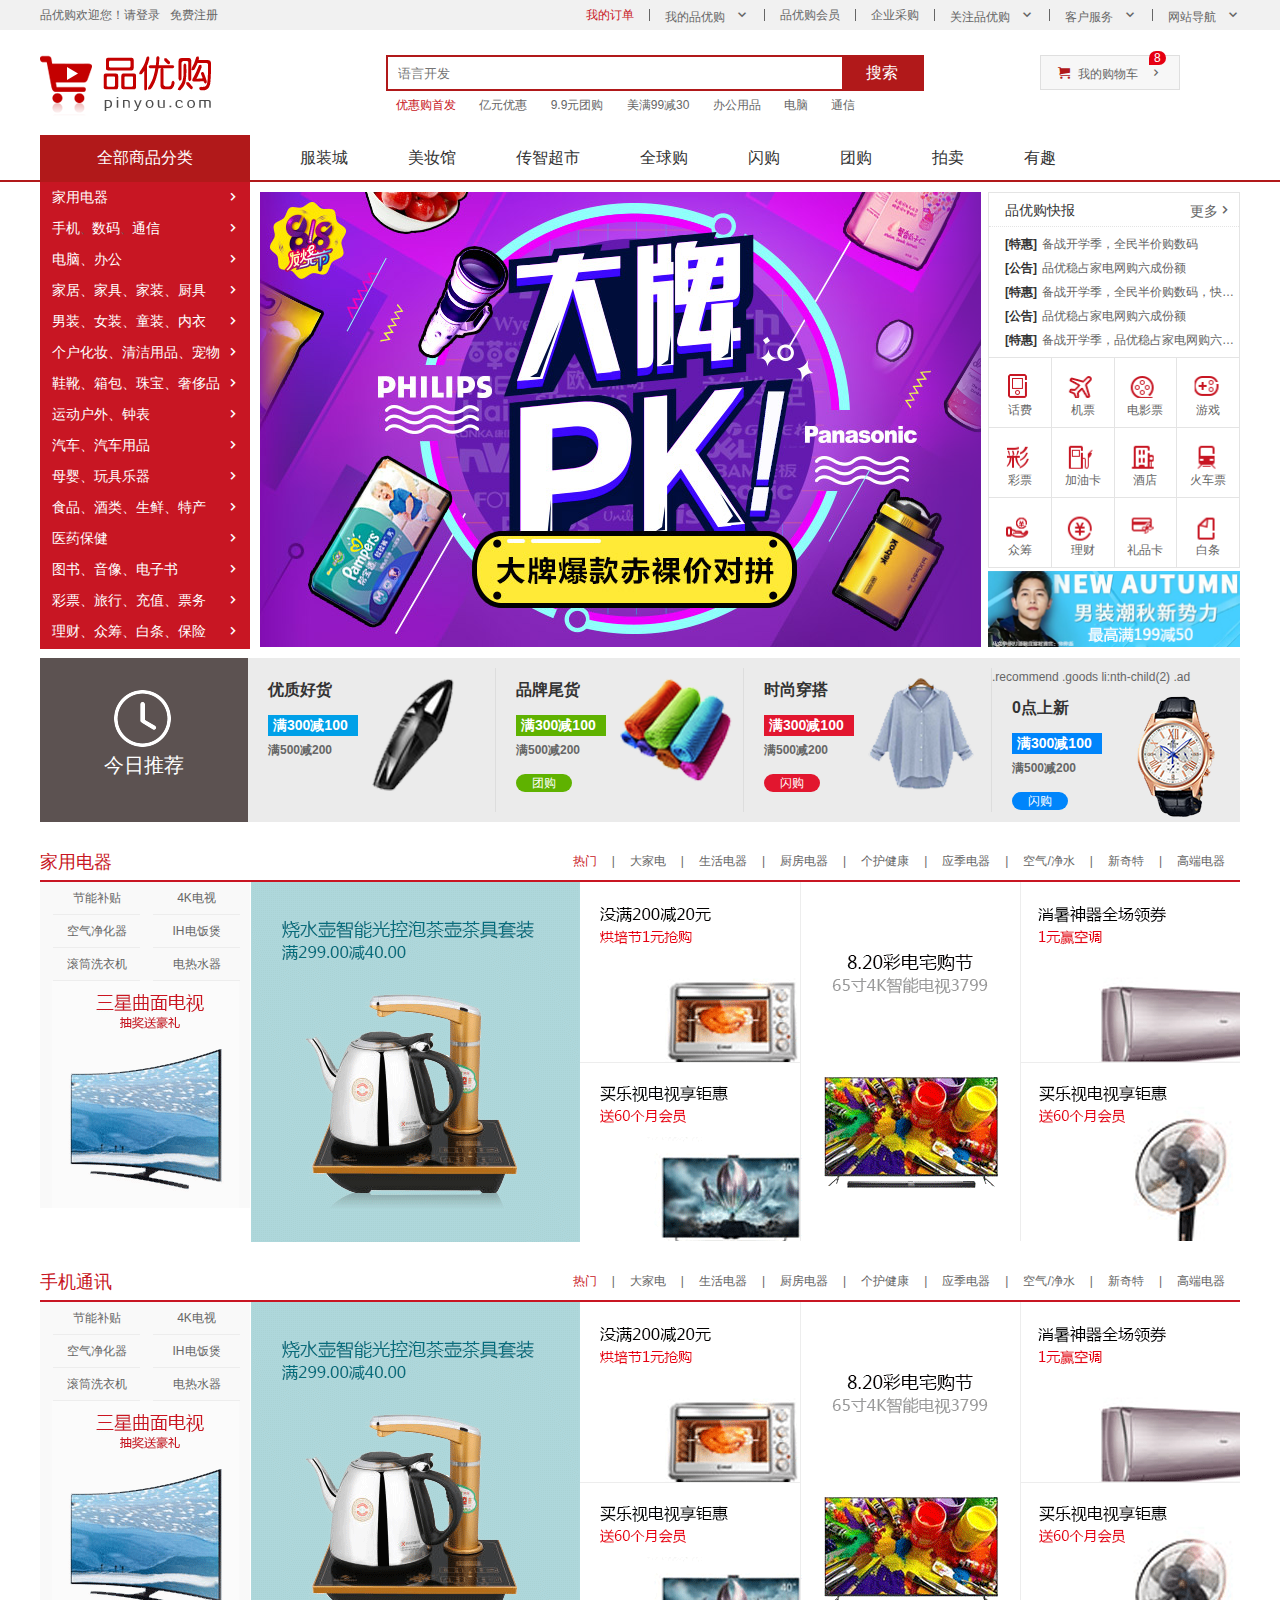
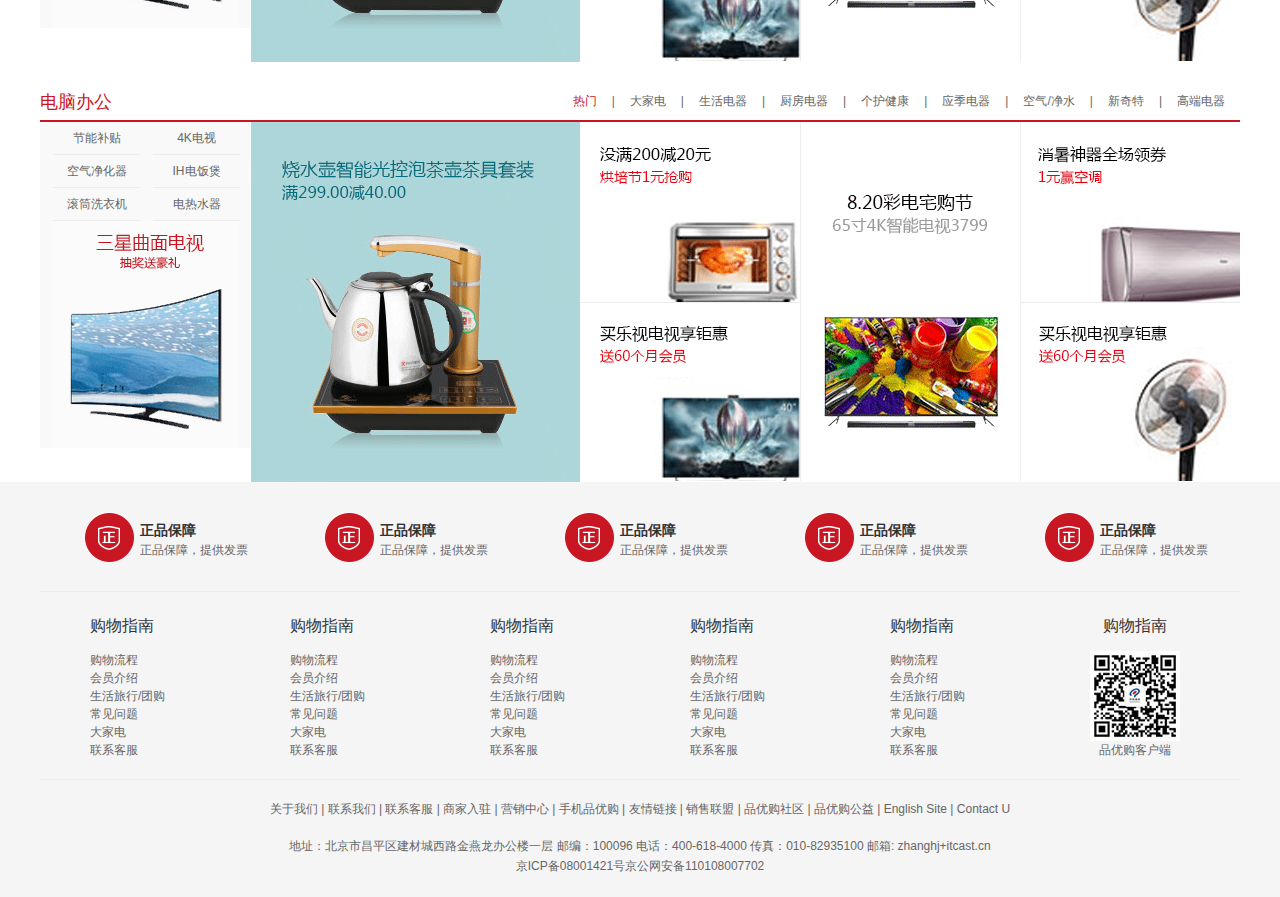
<file: index.html>
<!DOCTYPE html>
<html lang="en">
<head>
    <meta charset="UTF-8">
    <meta http-equiv="X-UA-Compatible" content="IE=edge">
    <meta name="viewport" content="width=device-width, initial-scale=1.0">
    <link rel="shortcut icon" href="favicon.ico" type="image/x-icon">
    <link rel="stylesheet" href="css/common.css">
    <link rel="stylesheet" href="css/base.css">
    <link rel="stylesheet" href="css/index.css">
    <title>品优购首页</title>
</head>
<body>
    <!-- 快捷导航 -->
    <div class="shortcut">
        <div class="w">
            <div class="fl">
                <ul>
                    <li>品优购欢迎您！</li> &nbsp;
                    <li>
                        <a href="#">请登录</a> &nbsp;
                        <a href="#">免费注册</a>
                    </li>
                </ul>
            </div>
            <div class="fr">
                <!-- 实际开发中，小竖线也是用li做的 -->
                <ul>
                    <li ><a href="./list.html" class="style_red">我的订单</a></li>
                    <li></li>
                    <li class="arrow-icon">我的品优购</li>
                    <li></li>
                    <li>品优购会员</li>
                    <li></li>
                    <li>企业采购</li>
                    <li></li>
                    <li class="arrow-icon">关注品优购</li>
                    <li></li>
                    <li class="arrow-icon">客户服务</li>
                    <li></li>
                    <li class="arrow-icon">网站导航</li>
                </ul>
            </div>
        </div>
    </div>

    <!-- 头部 header制作 -->
    <div class="header w">
        <!-- logo SEO优化标准做法 -->
        <div class="logo">
            <h1>
                <a href="index.html" title="品优购商城">品优购商城</a>
            </h1>
        </div>
        <!-- search 搜索框模块 -->
        <div class="search">
            <input type="search" name="" id="" placeholder="语言开发">
            <button>搜索</button>
        </div>
        <!-- keywords 关键词模块 -->
        <div class="keywords">                    
            <a href="#" class="style_red">优惠购首发</a>
            <a href="#">亿元优惠</a>
            <a href="#">9.9元团购</a>
            <a href="#">美满99减30</a>
            <a href="#">办公用品</a>
            <a href="#">电脑</a>
            <a href="#">通信</a>
        </div>
        <!-- shopcar 购物车模块 -->
        <button class="shopcar">
            我的购物车
            <!-- 小红点显示数量 -->
            <span class="count">8</span>
        </button>
    </div>

    <!-- nav 导航模块 -->
    <div class="nav">
        <div class="w">
            <div class="dropdown">
                <!-- 根据相关性，下拉的盒子也写在这里 -->
                <div class="dt">
                    全部商品分类
                </div>
                <div class="dd">
                    <ul>
                        <li><a href="#">家用电器</a></li>
                        <!-- 注意：有很多小链接 -->
                        <li><a href="#">手机</a>、<a href="#">数码</a>、<a href="#">通信</a></li>
                        <li><a href="#">电脑、办公</a></li>
                        <li><a href="#">家居、家具、家装、厨具</a></li>
                        <li><a href="#">男装、女装、童装、内衣</a></li>
                        <li><a href="#">个户化妆、清洁用品、宠物</a></li>
                        <li><a href="#">鞋靴、箱包、珠宝、奢侈品</a></li>
                        <li><a href="#">运动户外、钟表</a></li>
                        <li><a href="#">汽车、汽车用品</a></li>
                        <li><a href="#">母婴、玩具乐器</a></li>
                        <li><a href="#">食品、酒类、生鲜、特产</a></li>
                        <li><a href="#">医药保健</a></li>
                        <li><a href="#">图书、音像、电子书</a></li>
                        <li><a href="#">彩票、旅行、充值、票务</a></li>
                        <li><a href="#">理财、众筹、白条、保险</a></li>

                    </ul>
                </div>
            </div>
            <div class="navitems">
                <ul>                       
                    <li><a href="#">服装城</a></li>
                    <li><a href="#">美妆馆</a></li>
                    <li><a href="#">传智超市</a></li>
                    <li><a href="#">全球购</a></li>
                    <li><a href="#">闪购</a></li>
                    <li><a href="#">团购</a></li>
                    <li><a href="#">拍卖</a></li>
                    <li><a href="#">有趣</a></li>
                </ul>
            </div>
        </div>
    </div>

    <!-- main-主体部分 -->
    <div class="main">
        <div class="w">
            <div class="banner">
                <ul>
                    <li>
                        <img src="upload/focus1.png" alt="">
                    </li>
                </ul>
            </div>
            <div class="news">
                <div class="text">
                    <div class="ad">
                        <h4 class="title">
                            品优购快报
                            <a class="more">更多</a>
                        </h4>
                        <ul>
                            <li><span>[特惠]</span>备战开学季，全民半价购数码</li>
                            <li><span>[公告]</span>品优稳占家电网购六成份额</li>
                            <li><span>[特惠]</span>备战开学季，全民半价购数码，快来抢购吧！</li>
                            <li><span>[公告]</span>品优稳占家电网购六成份额</li>
                            <li><span>[特惠]</span>备战开学季，品优稳占家电网购六成份额</li>
                        </ul>
                    </div>
                    <div class="icon">
                        <table>
                            <tr>
                                <td>话费</td>
                                <td>机票</td>
                                <td>电影票</td>
                                <td>游戏</td>
                            </tr>
                            <tr>
                                <td>彩票</td>
                                <td>加油卡</td>
                                <td>酒店</td>
                                <td>火车票</td>
                            </tr>
                            <tr>
                                <td>众筹</td>
                                <td>理财</td>
                                <td>礼品卡</td>
                                <td>白条</td>
                            </tr>
                        </table>
                    </div>
                </div>
                <div class="pic">
                    <img src="upload/bargain.png" alt="">
                </div>
            </div>
        </div>
    </div>

    <!-- recommend-推荐部分 -->
    <div class="recommend">
        <div class="w">
            <div class="icon">今日推荐</div>
            <ul class="goods">
                <li>
                    <div class="text">
                        <h5>优质好货</h5>
                        <div class="price">满300减100</div>
                        <div class="price2">满500减200</div>
                        
                    </div>
                    <a href="#" class="items"><img src="upload/图层150.png" alt=""></a>
                </li>
                <li>
                    <div class="text">
                        <h5>品牌尾货</h5>
                        <div class="price">满300减100</div>
                        <div class="price2">满500减200</div>
                        <div class="ad">团购</div>
                    </div>
                    <a href="#" class="items"><img src="upload/图层149.png" alt=""></a>
                </li>
                <li>
                    <div class="text">
                        <h5>时尚穿搭</h5>
                        <div class="price">满300减100</div>
                        <div class="price2">满500减200</div>
                        <div class="ad">闪购</div>
                    </div>
                    <a href="#" class="items"><img src="upload/图层148.png" alt=""></a>
                </li>.recommend .goods li:nth-child(2) .ad
                <li>
                    <div class="text">
                        <h5>0点上新</h5>
                        <div class="price">满300减100</div>
                        <div class="price2">满500减200</div>
                        <div class="ad">闪购</div>
                    </div>
                    <a href="#" class="items"><img src="upload/图层151.png" alt=""></a>
                </li>
            </ul>
        </div>
    </div>

    <!-- floor-楼层区 -->
    <div class="floor">
        <div class="w jiadian">
            <div class="box-hd">
                <h3>家用电器</h3>
                <div class="tab-list">
                    <ul>
                        <li><a href="#" class="style_red">热门</a>|</li>
                        <li><a href="#">大家电</a>|</li>
                        <li><a href="#">生活电器</a>|</li>
                        <li><a href="#">厨房电器</a>|</li>
                        <li><a href="#">个护健康</a>|</li>
                        <li><a href="#">应季电器</a>|</li>
                        <li><a href="#">空气/净水</a>|</li>
                        <li><a href="#">新奇特</a>|</li>
                        <li><a href="#">高端电器</a></li>
                    </ul>
                </div>
            </div>
            <div class="box-bd">
                <div class="tab-contents">
                    <div class="tab-item">
                        <div class="col-210">
                            <ul>
                                <li><a href="#">节能补贴</a></li>
                                <li><a href="#">4K电视</a></li>
                                <li><a href="#">空气净化器</a></li>
                                <li><a href="#">IH电饭煲</a></li>
                                <li><a href="#">滚筒洗衣机</a></li>
                                <li><a href="#">电热水器</a></li>
                            </ul>
                            <a href="#">
                                <img src="upload/floor-1-1.png" alt="">
                            </a>
                        </div>
                        <div class="col-330">
                            <a href="#">
                                <img src="upload/floor-1-b01.png" alt="">
                            </a>
                        </div>
                        <div class="col-220">
                            <a href="#" class="border-b">
                                <img src="upload/floor-1-2.png" alt="">
                            </a>
                            <a href="#">
                                <img src="upload/floor-1-3.png" alt="">
                            </a>
                        </div>
                        <div class="col-220">
                            <a href="#">
                                <img src="upload/floor-1-4.png" alt="">
                            </a>
                        </div>
                        <div class="col-220">
                            <a href="#" class="border-b">
                                <img src="upload/floor-1-5.png" alt="">
                            </a>
                            <a href="#">
                                <img src="upload/floor-1-6.png" alt="">
                            </a>
                        </div>
                    </div>
                </div>
            </div>
        </div>

        <div class="w phone">
            <div class="box-hd">
                <h3>手机通讯</h3>
                <div class="tab-list">
                    <ul>
                        <li><a href="#" class="style_red">热门</a>|</li>
                        <li><a href="#">大家电</a>|</li>
                        <li><a href="#">生活电器</a>|</li>
                        <li><a href="#">厨房电器</a>|</li>
                        <li><a href="#">个护健康</a>|</li>
                        <li><a href="#">应季电器</a>|</li>
                        <li><a href="#">空气/净水</a>|</li>
                        <li><a href="#">新奇特</a>|</li>
                        <li><a href="#">高端电器</a></li>
                    </ul>
                </div>
            </div>
            <div class="box-bd">
                <div class="tab-contents">
                    <div class="tab-item">
                        <div class="col-210">
                            <ul>
                                <li><a href="#">节能补贴</a></li>
                                <li><a href="#">4K电视</a></li>
                                <li><a href="#">空气净化器</a></li>
                                <li><a href="#">IH电饭煲</a></li>
                                <li><a href="#">滚筒洗衣机</a></li>
                                <li><a href="#">电热水器</a></li>
                            </ul>
                            <a href="#">
                                <img src="upload/floor-1-1.png" alt="">
                            </a>
                        </div>
                        <div class="col-330">
                            <a href="#">
                                <img src="upload/floor-1-b01.png" alt="">
                            </a>
                        </div>
                        <div class="col-220">
                            <a href="#" class="border-b">
                                <img src="upload/floor-1-2.png" alt="">
                            </a>
                            <a href="#">
                                <img src="upload/floor-1-3.png" alt="">
                            </a>
                        </div>
                        <div class="col-220">
                            <a href="#">
                                <img src="upload/floor-1-4.png" alt="">
                            </a>
                        </div>
                        <div class="col-220">
                            <a href="#" class="border-b">
                                <img src="upload/floor-1-5.png" alt="">
                            </a>
                            <a href="#">
                                <img src="upload/floor-1-6.png" alt="">
                            </a>
                        </div>
                    </div>
                </div>
            </div>
        </div>

        <div class="w computer">
            <div class="box-hd">
                <h3>电脑办公</h3>
                <div class="tab-list">
                    <ul>
                        <li><a href="#" class="style_red">热门</a>|</li>
                        <li><a href="#">大家电</a>|</li>
                        <li><a href="#">生活电器</a>|</li>
                        <li><a href="#">厨房电器</a>|</li>
                        <li><a href="#">个护健康</a>|</li>
                        <li><a href="#">应季电器</a>|</li>
                        <li><a href="#">空气/净水</a>|</li>
                        <li><a href="#">新奇特</a>|</li>
                        <li><a href="#">高端电器</a></li>
                    </ul>
                </div>
            </div>
            <div class="box-bd">
                <div class="tab-contents">
                    <div class="tab-item">
                        <div class="col-210">
                            <ul>
                                <li><a href="#">节能补贴</a></li>
                                <li><a href="#">4K电视</a></li>
                                <li><a href="#">空气净化器</a></li>
                                <li><a href="#">IH电饭煲</a></li>
                                <li><a href="#">滚筒洗衣机</a></li>
                                <li><a href="#">电热水器</a></li>
                            </ul>
                            <a href="#">
                                <img src="upload/floor-1-1.png" alt="">
                            </a>
                        </div>
                        <div class="col-330">
                            <a href="#">
                                <img src="upload/floor-1-b01.png" alt="">
                            </a>
                        </div>
                        <div class="col-220">
                            <a href="#" class="border-b">
                                <img src="upload/floor-1-2.png" alt="">
                            </a>
                            <a href="#">
                                <img src="upload/floor-1-3.png" alt="">
                            </a>
                        </div>
                        <div class="col-220">
                            <a href="#">
                                <img src="upload/floor-1-4.png" alt="">
                            </a>
                        </div>
                        <div class="col-220">
                            <a href="#" class="border-b">
                                <img src="upload/floor-1-5.png" alt="">
                            </a>
                            <a href="#">
                                <img src="upload/floor-1-6.png" alt="">
                            </a>
                        </div>
                    </div>
                </div>
            </div>
        </div>
    </div>
    <!-- footer 底部模块  -->
    <footer class="footer">
        <div class="w">
            <div class="mod-service">
                <ul>
                    <li>
                        <h4 class="service-icon"></h4>
                        <div class="service-text">
                            <h5>正品保障</h5>
                            <p>正品保障，提供发票</p>
                        </div>
                    </li>
                    <li>
                        <h4 class="service-icon"></h4>
                        <div class="service-text">
                            <h5>正品保障</h5>
                            <p>正品保障，提供发票</p>
                        </div>
                    </li>
                    <li>
                        <h4 class="service-icon"></h4>
                        <div class="service-text">
                            <h5>正品保障</h5>
                            <p>正品保障，提供发票</p>
                        </div>
                    </li>
                    <li>
                        <h4 class="service-icon"></h4>
                        <div class="service-text">
                            <h5>正品保障</h5>
                            <p>正品保障，提供发票</p>
                        </div>
                    </li>
                    <li>
                        <h4 class="service-icon"></h4>
                        <div class="service-text">
                            <h5>正品保障</h5>
                            <p>正品保障，提供发票</p>
                        </div>
                    </li>
                </ul>
            </div>
            <div class="mod-help">
                <dl>
                    <dt>购物指南</dt>
                    <dd>购物流程</dd>
                    <dd>会员介绍</dd>
                    <dd>生活旅行/团购</dd>
                    <dd>常见问题</dd>
                    <dd>大家电</dd>
                    <dd>联系客服</dd>
                </dl>
                <dl>
                    <dt>购物指南</dt>
                    <dd>购物流程</dd>
                    <dd>会员介绍</dd>
                    <dd>生活旅行/团购</dd>
                    <dd>常见问题</dd>
                    <dd>大家电</dd>
                    <dd>联系客服</dd>
                </dl>
                <dl>
                    <dt>购物指南</dt>
                    <dd>购物流程</dd>
                    <dd>会员介绍</dd>
                    <dd>生活旅行/团购</dd>
                    <dd>常见问题</dd>
                    <dd>大家电</dd>
                    <dd>联系客服</dd>
                </dl>
                <dl>
                    <dt>购物指南</dt>
                    <dd>购物流程</dd>
                    <dd>会员介绍</dd>
                    <dd>生活旅行/团购</dd>
                    <dd>常见问题</dd>
                    <dd>大家电</dd>
                    <dd>联系客服</dd>
                </dl>
                <dl>
                    <dt>购物指南</dt>
                    <dd>购物流程</dd>
                    <dd>会员介绍</dd>
                    <dd>生活旅行/团购</dd>
                    <dd>常见问题</dd>
                    <dd>大家电</dd>
                    <dd>联系客服</dd>
                </dl>
                <dl>
                    <dt>购物指南</dt>
                    <dd>
                        <img src="images/wx_cz.jpg" alt="">
                        品优购客户端
                    </dd>
                    
                </dl>
            </div>
            <div class="links-copyright">
                


                <div class="links">
                    关于我们  |  联系我们  |  联系客服  |  商家入驻  |  营销中心  |  手机品优购  |  友情链接  |  销售联盟  |  品优购社区  |  品优购公益  |  English Site  |  Contact U
                </div>
                <div class="copyright">
                    地址：北京市昌平区建材城西路金燕龙办公楼一层 邮编：100096 电话：400-618-4000 传真：010-82935100 邮箱: zhanghj+itcast.cn<br>
京ICP备08001421号京公网安备110108007702
                </div>
            </div>
        </div>
    </footer>

    
</body>
</html>
</file>
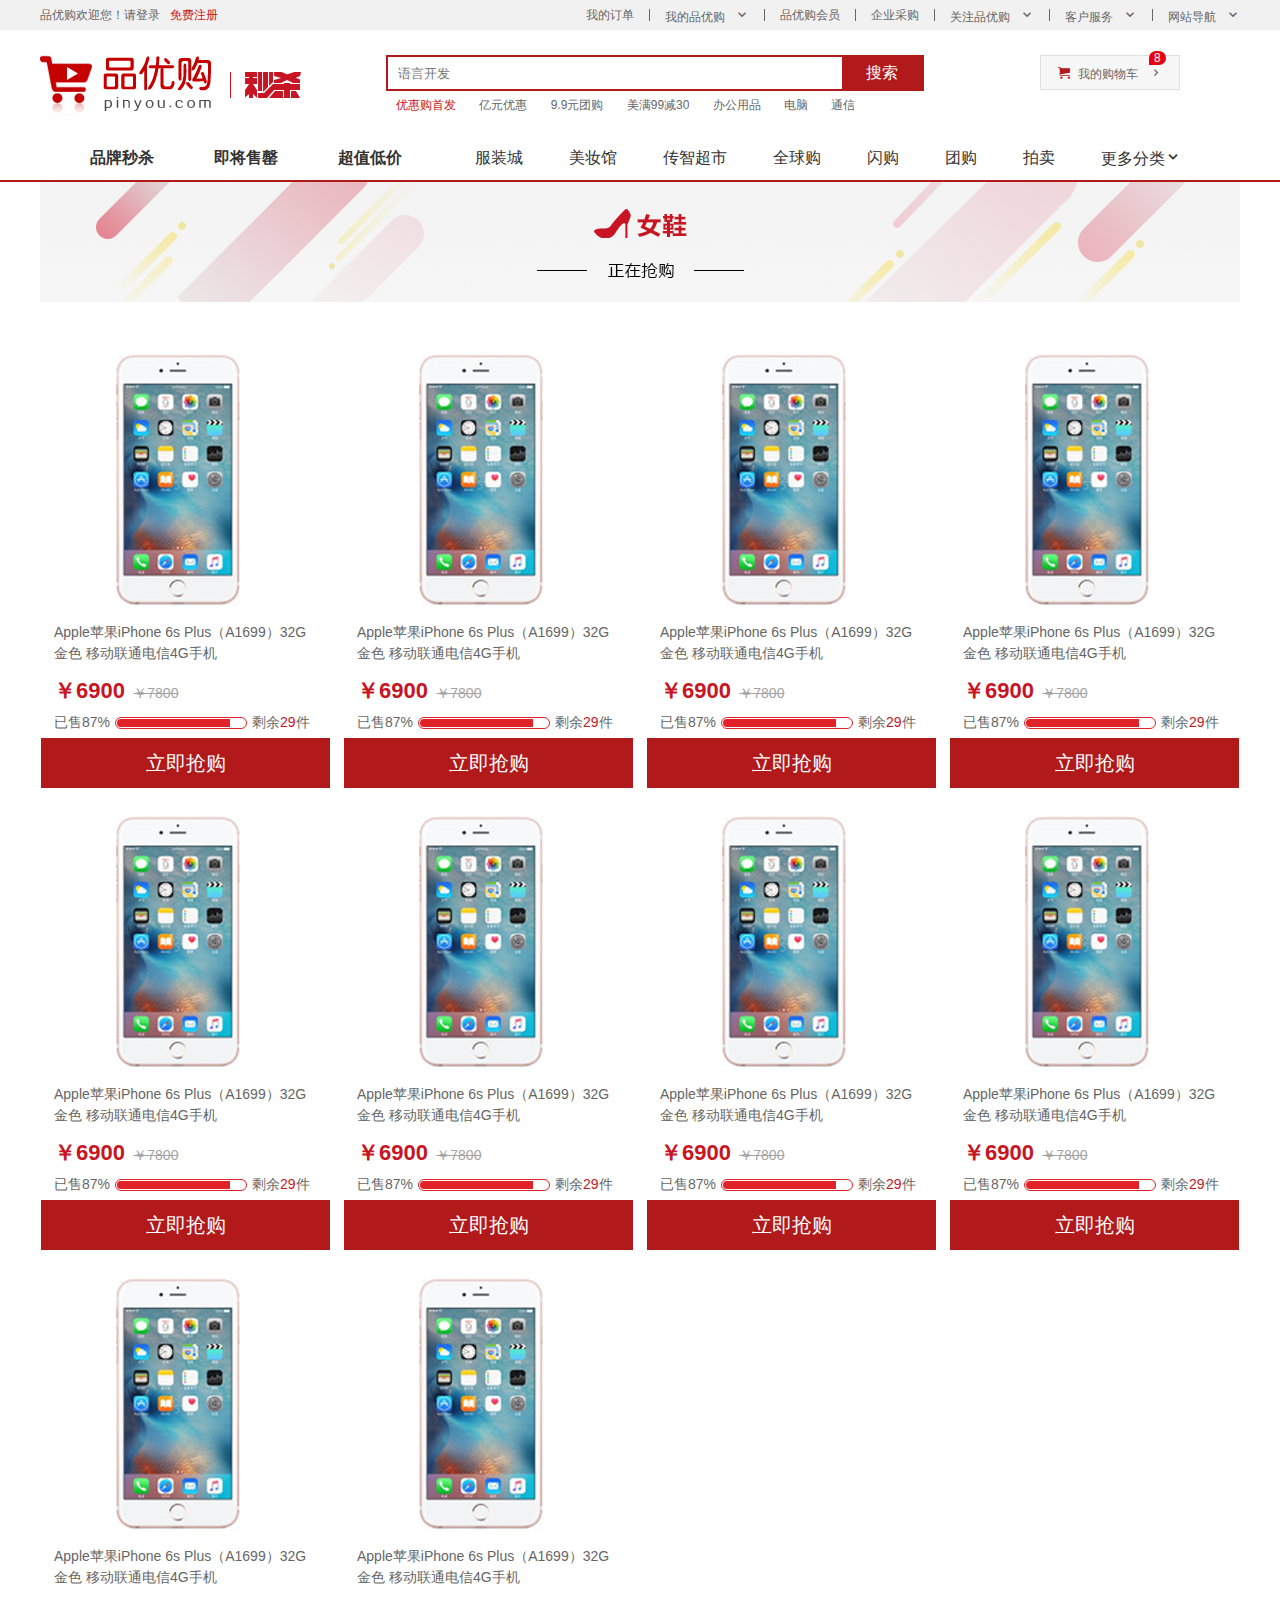
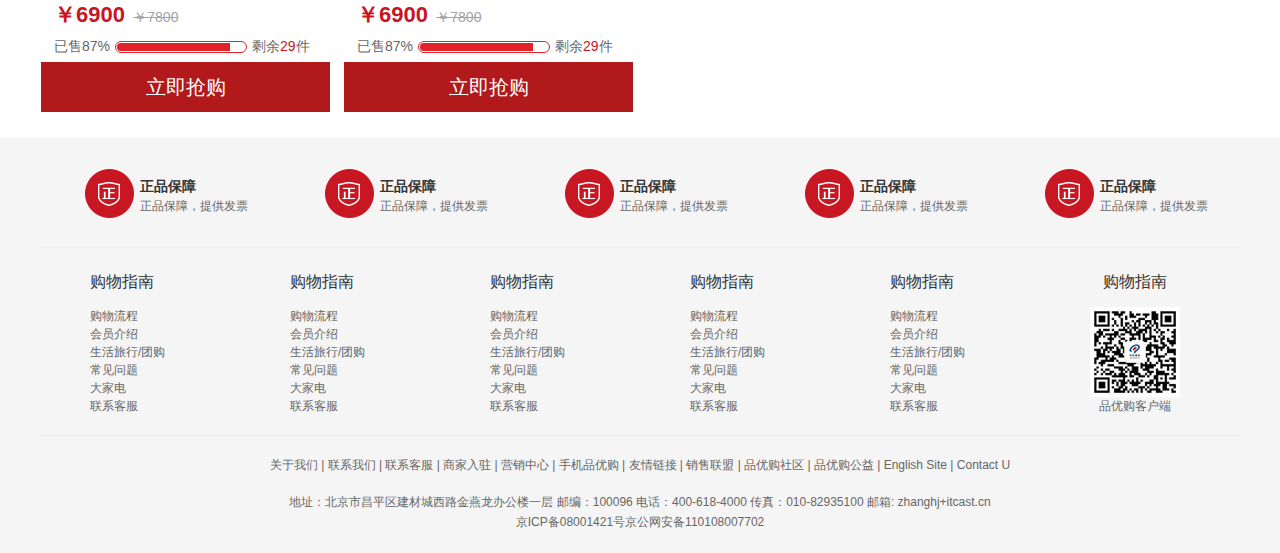
<file: list.html>
<!DOCTYPE html>
<html lang="en">
<head>
    <meta charset="UTF-8">
    <meta http-equiv="X-UA-Compatible" content="IE=edge">
    <meta name="viewport" content="width=device-width, initial-scale=1.0">
    <link rel="stylesheet" href="css/common.css">
    <link rel="stylesheet" href="css/base.css">
    <link rel="stylesheet" href="css/list.css">
    <title>品优购列表页</title>
</head>
<body>
    <!-- 快捷导航 -->
    <div class="shortcut">
        <div class="w">
            <div class="fl">
                <ul>
                    <li>品优购欢迎您！</li> &nbsp;
                    <li>
                        <a href="#">请登录</a> &nbsp;
                        <a href="#" class="style_red">免费注册</a>
                    </li>
                </ul>
            </div>
            <div class="fr">
                <!-- 实际开发中，小竖线也是用li做的 -->
                <ul>
                    <li>我的订单</li>
                    <li></li>
                    <li class="arrow-icon">我的品优购</li>
                    <li></li>
                    <li>品优购会员</li>
                    <li></li>
                    <li>企业采购</li>
                    <li></li>
                    <li class="arrow-icon">关注品优购</li>
                    <li></li>
                    <li class="arrow-icon">客户服务</li>
                    <li></li>
                    <li class="arrow-icon">网站导航</li>
                </ul>
            </div>
        </div>
    </div>

    <!-- 头部 header制作 -->
    <div class="header w">
        <!-- logo SEO优化标准做法 -->
        <div class="logo">
            <h1>
                <a href="index.html" title="品优购商城">品优购商城</a>
            </h1>

        </div>
        <!-- 列表页新添加的，采用绝对定位 -->
        <div class="list-add-miaosha">
            <img src="images/sk.png" alt="">
        </div>
        <!-- search 搜索框模块 -->
        <div class="search">
            <input type="search" name="" id="" placeholder="语言开发">
            <button>搜索</button>
        </div>
        <!-- keywords 关键词模块 -->
        <div class="keywords">                    
            <a href="#" class="style_red">优惠购首发</a>
            <a href="#">亿元优惠</a>
            <a href="#">9.9元团购</a>
            <a href="#">美满99减30</a>
            <a href="#">办公用品</a>
            <a href="#">电脑</a>
            <a href="#">通信</a>
        </div>
        <!-- shopcar 购物车模块 -->
        <button class="shopcar">
            我的购物车
            <!-- 小红点显示数量 -->
            <span class="count">8</span>
        </button>
    </div>

    <!-- nav 导航模块 -->
    <div class="nav">
        <div class="w">
            
            <div class="navitems">
                <ul>                       
                    <li><a href="#">品牌秒杀 </a></li>
                    <li><a href="#">即将售罄</a></li>
                    <li><a href="#">超值低价</a></li>
                    <li><a href="#">服装城</a></li>
                    <li><a href="#">美妆馆</a></li>
                    <li><a href="#">传智超市</a></li>
                    <li><a href="#">全球购</a></li>
                    <li><a href="#">闪购</a></li>
                    <li><a href="#">团购</a></li>
                    <li><a href="#">拍卖</a></li>
                    <li><a href="#">更多分类</a></li>
                </ul>
            </div>
        </div>
    </div>
    <!-- 列表内容模块 -->
    <div class="w container">
        <div class="list-hd">
            <img src="upload/bg_03.png" alt="">
        </div>
        <div class="list-bd clearfloat">
            <ul>
                <li>
                    <a href="#">
                        <img src="upload/图层7.png" alt="">
                    </a>
                    <div class="content">
                        <p class="list-text">
                            Apple苹果iPhone 6s Plus（A1699）32G 金色 移动联通电信4G手机
                        </p>
                        <span class="style_red price-n">￥6900</span>
                        <span class="price-o">￥7800</span>
                        <div class="progress">
                            <span class="list-text">已售87%</span>
                            <span class="p-border">
                                <span class="p-content"></span>
                            </span>
                            <span class="list-text">剩余<span class="style_red">29</span>件</span>
                        </div>
                    </div>
                   
                    <button>立即抢购</button>
                </li>
                <li>
                    <a href="#">
                        <img src="upload/图层7.png" alt="">
                    </a>
                    <div class="content">
                        <p class="list-text">
                            Apple苹果iPhone 6s Plus（A1699）32G 金色 移动联通电信4G手机
                        </p>
                        <span class="style_red price-n">￥6900</span>
                        <span class="price-o">￥7800</span>
                        <div class="progress">
                            <span class="list-text">已售87%</span>
                            <span class="p-border">
                                <span class="p-content"></span>
                            </span>
                            <span class="list-text">剩余<span class="style_red">29</span>件</span>
                        </div>
                    </div>
                   
                    <button>立即抢购</button>
                </li>
                <li>
                    <a href="#">
                        <img src="upload/图层7.png" alt="">
                    </a>
                    <div class="content">
                        <p class="list-text">
                            Apple苹果iPhone 6s Plus（A1699）32G 金色 移动联通电信4G手机
                        </p>
                        <span class="style_red price-n">￥6900</span>
                        <span class="price-o">￥7800</span>
                        <div class="progress">
                            <span class="list-text">已售87%</span>
                            <span class="p-border">
                                <span class="p-content"></span>
                            </span>
                            <span class="list-text">剩余<span class="style_red">29</span>件</span>
                        </div>
                    </div>
                   
                    <button>立即抢购</button>
                </li>
                <li>
                    <a href="#">
                        <img src="upload/图层7.png" alt="">
                    </a>
                    <div class="content">
                        <p class="list-text">
                            Apple苹果iPhone 6s Plus（A1699）32G 金色 移动联通电信4G手机
                        </p>
                        <span class="style_red price-n">￥6900</span>
                        <span class="price-o">￥7800</span>
                        <div class="progress">
                            <span class="list-text">已售87%</span>
                            <span class="p-border">
                                <span class="p-content"></span>
                            </span>
                            <span class="list-text">剩余<span class="style_red">29</span>件</span>
                        </div>
                    </div>
                   
                    <button>立即抢购</button>
                </li>
                <li>
                    <a href="#">
                        <img src="upload/图层7.png" alt="">
                    </a>
                    <div class="content">
                        <p class="list-text">
                            Apple苹果iPhone 6s Plus（A1699）32G 金色 移动联通电信4G手机
                        </p>
                        <span class="style_red price-n">￥6900</span>
                        <span class="price-o">￥7800</span>
                        <div class="progress">
                            <span class="list-text">已售87%</span>
                            <span class="p-border">
                                <span class="p-content"></span>
                            </span>
                            <span class="list-text">剩余<span class="style_red">29</span>件</span>
                        </div>
                    </div>
                   
                    <button>立即抢购</button>
                </li>
                <li>
                    <a href="#">
                        <img src="upload/图层7.png" alt="">
                    </a>
                    <div class="content">
                        <p class="list-text">
                            Apple苹果iPhone 6s Plus（A1699）32G 金色 移动联通电信4G手机
                        </p>
                        <span class="style_red price-n">￥6900</span>
                        <span class="price-o">￥7800</span>
                        <div class="progress">
                            <span class="list-text">已售87%</span>
                            <span class="p-border">
                                <span class="p-content"></span>
                            </span>
                            <span class="list-text">剩余<span class="style_red">29</span>件</span>
                        </div>
                    </div>
                   
                    <button>立即抢购</button>
                </li>
                <li>
                    <a href="#">
                        <img src="upload/图层7.png" alt="">
                    </a>
                    <div class="content">
                        <p class="list-text">
                            Apple苹果iPhone 6s Plus（A1699）32G 金色 移动联通电信4G手机
                        </p>
                        <span class="style_red price-n">￥6900</span>
                        <span class="price-o">￥7800</span>
                        <div class="progress">
                            <span class="list-text">已售87%</span>
                            <span class="p-border">
                                <span class="p-content"></span>
                            </span>
                            <span class="list-text">剩余<span class="style_red">29</span>件</span>
                        </div>
                    </div>
                   
                    <button>立即抢购</button>
                </li>
                <li>
                    <a href="#">
                        <img src="upload/图层7.png" alt="">
                    </a>
                    <div class="content">
                        <p class="list-text">
                            Apple苹果iPhone 6s Plus（A1699）32G 金色 移动联通电信4G手机
                        </p>
                        <span class="style_red price-n">￥6900</span>
                        <span class="price-o">￥7800</span>
                        <div class="progress">
                            <span class="list-text">已售87%</span>
                            <span class="p-border">
                                <span class="p-content"></span>
                            </span>
                            <span class="list-text">剩余<span class="style_red">29</span>件</span>
                        </div>
                    </div>
                   
                    <button>立即抢购</button>
                </li>
                <li>
                    <a href="#">
                        <img src="upload/图层7.png" alt="">
                    </a>
                    <div class="content">
                        <p class="list-text">
                            Apple苹果iPhone 6s Plus（A1699）32G 金色 移动联通电信4G手机
                        </p>
                        <span class="style_red price-n">￥6900</span>
                        <span class="price-o">￥7800</span>
                        <div class="progress">
                            <span class="list-text">已售87%</span>
                            <span class="p-border">
                                <span class="p-content"></span>
                            </span>
                            <span class="list-text">剩余<span class="style_red">29</span>件</span>
                        </div>
                    </div>
                   
                    <button>立即抢购</button>
                </li>
                <li>
                    <a href="#">
                        <img src="upload/图层7.png" alt="">
                    </a>
                    <div class="content">
                        <p class="list-text">
                            Apple苹果iPhone 6s Plus（A1699）32G 金色 移动联通电信4G手机
                        </p>
                        <span class="style_red price-n">￥6900</span>
                        <span class="price-o">￥7800</span>
                        <div class="progress">
                            <span class="list-text">已售87%</span>
                            <span class="p-border">
                                <span class="p-content"></span>
                            </span>
                            <span class="list-text">剩余<span class="style_red">29</span>件</span>
                        </div>
                    </div>
                   
                    <button>立即抢购</button>
                </li>
            </ul>
        </div>
    </div>
    <!-- footer 底部模块  -->
    <footer class="footer">
        <div class="w">
            <div class="mod-service">
                <ul>
                    <li>
                        <h4 class="service-icon"></h4>
                        <div class="service-text">
                            <h5>正品保障</h5>
                            <p>正品保障，提供发票</p>
                        </div>
                    </li>
                    <li>
                        <h4 class="service-icon"></h4>
                        <div class="service-text">
                            <h5>正品保障</h5>
                            <p>正品保障，提供发票</p>
                        </div>
                    </li>
                    <li>
                        <h4 class="service-icon"></h4>
                        <div class="service-text">
                            <h5>正品保障</h5>
                            <p>正品保障，提供发票</p>
                        </div>
                    </li>
                    <li>
                        <h4 class="service-icon"></h4>
                        <div class="service-text">
                            <h5>正品保障</h5>
                            <p>正品保障，提供发票</p>
                        </div>
                    </li>
                    <li>
                        <h4 class="service-icon"></h4>
                        <div class="service-text">
                            <h5>正品保障</h5>
                            <p>正品保障，提供发票</p>
                        </div>
                    </li>
                </ul>
            </div>
            <div class="mod-help">
                <dl>
                    <dt>购物指南</dt>
                    <dd>购物流程</dd>
                    <dd>会员介绍</dd>
                    <dd>生活旅行/团购</dd>
                    <dd>常见问题</dd>
                    <dd>大家电</dd>
                    <dd>联系客服</dd>
                </dl>
                <dl>
                    <dt>购物指南</dt>
                    <dd>购物流程</dd>
                    <dd>会员介绍</dd>
                    <dd>生活旅行/团购</dd>
                    <dd>常见问题</dd>
                    <dd>大家电</dd>
                    <dd>联系客服</dd>
                </dl>
                <dl>
                    <dt>购物指南</dt>
                    <dd>购物流程</dd>
                    <dd>会员介绍</dd>
                    <dd>生活旅行/团购</dd>
                    <dd>常见问题</dd>
                    <dd>大家电</dd>
                    <dd>联系客服</dd>
                </dl>
                <dl>
                    <dt>购物指南</dt>
                    <dd>购物流程</dd>
                    <dd>会员介绍</dd>
                    <dd>生活旅行/团购</dd>
                    <dd>常见问题</dd>
                    <dd>大家电</dd>
                    <dd>联系客服</dd>
                </dl>
                <dl>
                    <dt>购物指南</dt>
                    <dd>购物流程</dd>
                    <dd>会员介绍</dd>
                    <dd>生活旅行/团购</dd>
                    <dd>常见问题</dd>
                    <dd>大家电</dd>
                    <dd>联系客服</dd>
                </dl>
                <dl>
                    <dt>购物指南</dt>
                    <dd>
                        <img src="images/wx_cz.jpg" alt="">
                        品优购客户端
                    </dd>
                    
                </dl>
            </div>
            <div class="links-copyright">
                


                <div class="links">
                    关于我们  |  联系我们  |  联系客服  |  商家入驻  |  营销中心  |  手机品优购  |  友情链接  |  销售联盟  |  品优购社区  |  品优购公益  |  English Site  |  Contact U
                </div>
                <div class="copyright">
                    地址：北京市昌平区建材城西路金燕龙办公楼一层 邮编：100096 电话：400-618-4000 传真：010-82935100 邮箱: zhanghj+itcast.cn<br>
京ICP备08001421号京公网安备110108007702
                </div>
            </div>
        </div>
    </footer>
</body>
</html>
</file>
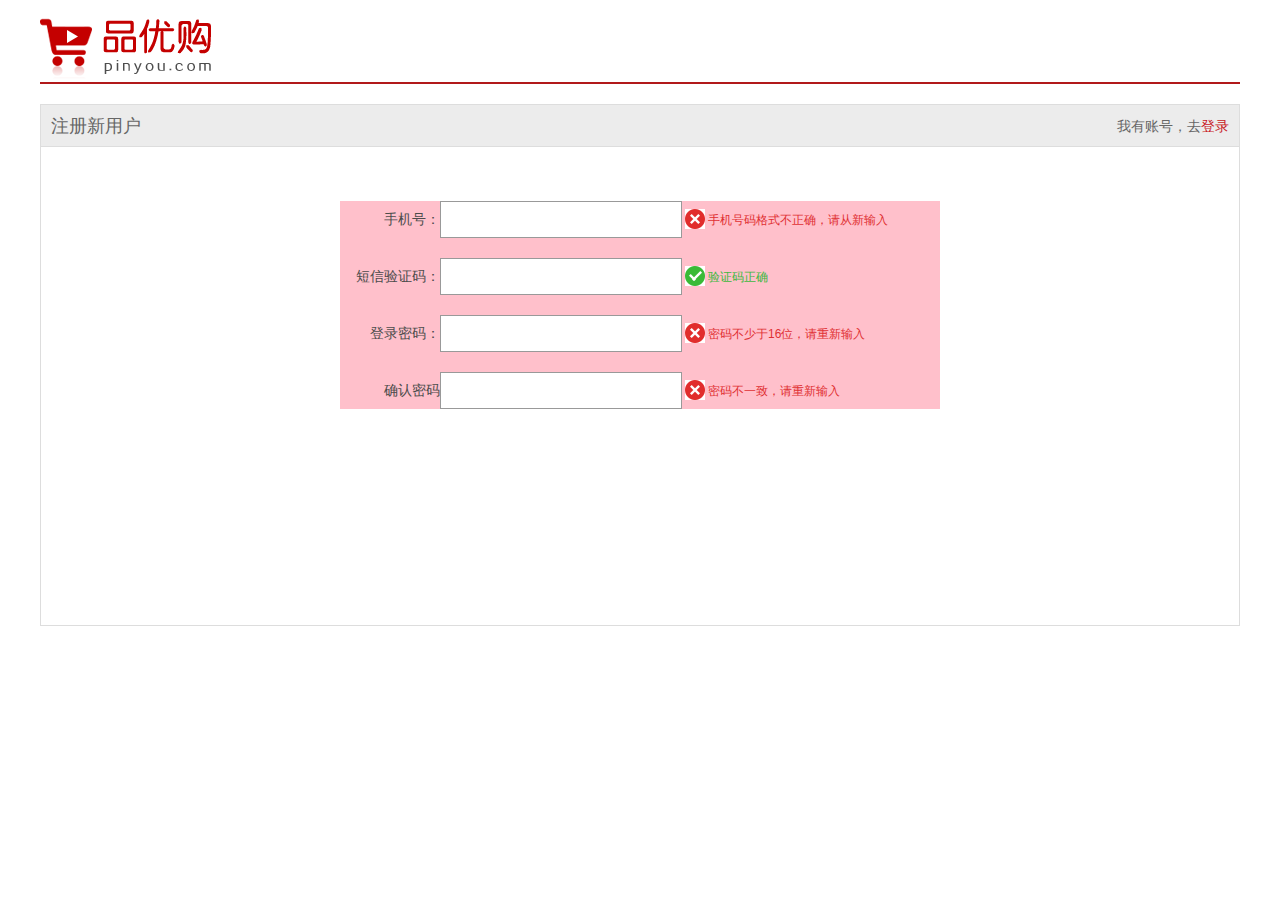
<file: regist.html>
<!DOCTYPE html>
<html lang="en">
<head>
    <meta charset="UTF-8">
    <meta http-equiv="X-UA-Compatible" content="IE=edge">
    <meta name="viewport" content="width=device-width, initial-scale=1.0">
    <link rel="shortcut icon" href="favicon.ico" type="image/x-icon">
    <link rel="stylesheet" href="css/base.css">
    <link rel="stylesheet" href="css/regist.css">
    <title>品优购注册页</title>
</head>
<body>
    <div class="w">
        <header>
            <div class="logo">
                <a href="#"><img src="images/logo.png" alt=""></a>
            </div>
        </header>
        <div class="registarea">
            <h3>
                注册新用户
                <div class="login">我有账号，去<a href="#">登录</a></div>
            </h3>
            <div class="reg-form">
                <ul>
                    <li><label for="">手机号：</label><input type="text" name="" id=""><span class="error"><i class="error-icon"></i>手机号码格式不正确，请从新输入</span></li>
                </ul>
                <ul>
                    <li><label for="">短信验证码：</label><input type="text" name="" id=""><span class="success"><i class="success-icon"></i>验证码正确</span></li>
                </ul>
                <ul>
                    <li><label for="">登录密码：</label><input type="password" name="" id=""><span class="error"><i class="error-icon"></i>密码不少于16位，请重新输入</span></li>
                </ul>
                <ul>
                    <li><label for="">确认密码</label><input type="password" name="" id=""><span class="error"><i class="error-icon"></i>密码不一致，请重新输入</span></li>
                </ul>
            </div>
        </div>
        <footer>

        </footer>
    </div>
</body>
</html>
</file>
<file: css/common.css>
@font-face {
    font-family: 'icomoon';
    src:  url('../fonts/icomoon.eot?tomleg');
    src:  url('../fonts/icomoon.eot?tomleg#iefix') format('embedded-opentype'),
      url('../fonts/icomoon.ttf?tomleg') format('truetype'),
      url('../fonts/icomoon.woff?tomleg') format('woff'),
      url('../fonts/icomoon.svg?tomleg#icomoon') format('svg');
    font-weight: normal;
    font-style: normal;
    font-display: block;
  }

  /* 版心 */
.w {
    width: 1200px;
    margin: 0 auto;
}
.fl {
    float: left;
}
.fr {
    float: right;
}

.style_red {
    color: #c81623;
}

/* 快捷导航栏 */
.shortcut {
    height: 30px;
    background-color: #f1f1f1;
    /* 行高写在父盒子，子盒子全部继承 */
    line-height: 30px;
}

.shortcut ul li {
    float: left;
}

/* 结构伪类选择器，选择偶数的孩子 */
.shortcut .fr ul li:nth-child(even)
{
    width: 1px;
    height: 12px;
    background-color: #666;
    margin: 9px 15px 0;
    /* 上 左右 下 */
}

/* 小三角字体图标制作 */
.arrow-icon::after {
    content: '\e91e';
    font-family: 'icomoon';
    font-size: 14px;
    margin-left: 10px;
}

/* header头部模块 */
.header {
    position: relative;
    height: 105px;

}

/* logo模块 */
.logo {
    position: absolute;
    top:25px;
    width: 171px;
    height: 61px;
}

.logo a {
    display: block;
    width: 171px;
    height: 61px;
    background: url(../images/logo.png) no-repeat;
    font-size: 0;
}
/* search 搜索框模块 */
.search {
    position: absolute;
    top: 25px;
    left: 346px;
    width: 538px;
    height: 36px;
    border: 2px solid #b1191a;
}
/* 采用方式：测量搜索框和按钮的精确宽高，行内块元素有缝隙，浮动即可 */
.search input {
    float: left;
    width: 454px;
    height: 32px;
    padding-left: 10px;
}
.search button {
    float: left;
    width: 80px;
    height: 32px;
    background-color: #b1191a;
    line-height: 32px;
    font-size: 16px;
    color: #fff;
}
/* keywords 关键词模块 */
.keywords {
    position: absolute;
    top: 66px;
    left: 346px;
}
.keywords a {
    padding: 0 10px;
    font-size: 12px;
}
/* shopcar 购物车模块 */
.shopcar {
    position: absolute;
    /* display: block; */
    top: 25px;
    right: 60px;
    width: 140px;
    height: 35px;
    background-color: #f7f7f7;
    border: 1px solid #dfdfdf;
    font-size: 12px;
    color: #666;
    line-height: 35px;
    text-align: center;
}
.shopcar::before {
    content: '\e93a';
    font-family: 'icomoon';
    color:#b1191a;
    margin-right: 5px;
}
.shopcar::after {
    content: '\e920';
    font-family: 'icomoon';
    margin-left: 8px;
}
/* 消息提示小红点 count*/
.count {
    /* 因为数字会撑开，会变多，不给宽度 */
    position: absolute;
    top: -5px;
    left: 108px;
    height: 14px;
    color: #fff;
    background-color: #e60012;
    line-height: 14px;
    padding: 0 5px ;
    border-radius: 7px 7px 7px 0;
}
/* nav 导航模块 */
.nav {
    height: 47px;
    border-bottom:2px solid #b1191a;
}
.nav .dropdown {
    float: left;
    width: 210px;
    height: 45px;
    background-color: #b1191a;
}
.nav .navitems {
    float: left;
}
/* 下拉菜单 详细商品目录模块分类 dt dd 两部分 */

.dropdown .dt {
    width: 100%;
    height: 47px;
    color:#fff;
    font-size: 16px;
    text-align: center;
    line-height: 45px;
}
.dropdown .dd {
    /* 删除 */
    /* display: none; */
    width: 100%;
    height: 467px;
    background-color: #c81623;
}
.dropdown .dd ul li {
    height: 31px;
    margin-left:2px;
    padding-left: 10px;
    line-height: 31px;
}
.dropdown .dd ul li::after {
    float: right;
    margin-right: 10px;
    content: '\e920';
    font-family: 'icomoon';
    color: #fff;
    font-size: 14px;
}
.dropdown .dd ul li:hover {
    background-color: #fff;
}
.dropdown .dd ul li a{
    font-size: 14px;
    color:#fff;
}
.dropdown .dd ul li:hover a{
    color: #c81623;
}
.navitems ul {
    margin-left:20px;
}
.navitems ul li {
    float: left;
}

/* 宽高padding给a，撑开更容易点击 */
.navitems ul li a {
    height: 45px;
    line-height: 45px;
    padding:0 30px;
    font-size: 16px;
    color: #333;
}
.navitems ul li a:hover {
    color:#c81623;
}

/* footer 底部模块 */
.footer {
    height: 415px;
    background-color: #f5f5f5;
}
.footer .mod-service {
    height: 110px;
    border-bottom: 1px solid #ededed;
}
.footer ul li {
    float: left;
    width: 240px;
    height: 110px;
    padding-left: 45px;
    padding-top: 30px;
}
.service-icon {
    float: left;
    height: 50px;
    width: 50px;
    background: url(../images/icons.png) no-repeat -253px -2px;
    margin-right: 5px;
}
.service-text {
    padding-top: 8px;
}
.service-text h5 {
    font-size: 14px;
    color: #333;
}
.service-text p {
    font-size: 12px;
    color: #666;
}
.footer .mod-help {
    height: 188px;
    border-bottom: 1px solid #ededed;
    padding-top: 22px;
    padding-left: 50px;
}
.mod-help dl {
    float: left;
    width: 200px;
}
.mod-help dl:last-child {
    width: 90px;
    text-align: center;
}
.mod-help dl dt {
    font-size: 16px;
    color: #333;
    margin-bottom: 13px;
}
.mod-help dl dd {
    font-size: 12px;
    color: #666;
}
.footer .links-copyright {
    padding-top: 20px;
    text-align: center;
    color: #666;
    font-size: 12px;
}

.links-copyright .links {
    margin-bottom: 18px;
}

.links-copyright .copyright {
    line-height: 20px;
}
</file>
<file: css/base.css>
/* 把我们所有标签的内外边距清零 */
* {
    margin: 0;
    padding: 0;
    /* css3盒子模型 */
    box-sizing: border-box;
}
/* em 和 i 斜体的文字不倾斜 */
em,
i {
    font-style: normal
}
/* 去掉li 的小圆点 */
li {
    list-style: none
}

img {
    /* border 0 照顾低版本浏览器 如果 图片外面包含了链接会有边框的问题 */
    border: 0;
    /* 取消图片底侧有空白缝隙的问题 */
    vertical-align: middle
}

button {
    /* 当我们鼠标经过button 按钮的时候，鼠标变成小手 */
    cursor: pointer
}

a {
    color: #666;
    text-decoration: none
}

a:hover {
    color: #c81623
}

button,
input {
    /* "\5B8B\4F53" 就是宋体的意思 这样浏览器兼容性比较好 */
    font-family: Microsoft YaHei, Heiti SC, tahoma, arial, Hiragino Sans GB, "\5B8B\4F53", sans-serif;
    /* 默认有灰色边框我们需要手动去掉 */
    border: 0; 
    outline: none;
}

body {
    /* CSS3 抗锯齿形 让文字显示的更加清晰 */
    -webkit-font-smoothing: antialiased;
    background-color: #fff;
    font: 12px/1.5 Microsoft YaHei, Heiti SC, tahoma, arial, Hiragino Sans GB, "\5B8B\4F53", sans-serif;
    color: #666
}

.hide,
.none {
    display: none
}
/* 清除浮动 */
.clearfix:after {
    visibility: hidden;
    clear: both;
    display: block;
    content: ".";
    height: 0
}

.clearfix {
    *zoom: 1
}
</file>
<file: css/index.css>
@font-face {
    font-family: 'icomoon';
    src:  url('../fonts/icomoon.eot?tomleg');
    src:  url('../fonts/icomoon.eot?tomleg#iefix') format('embedded-opentype'),
      url('../fonts/icomoon.ttf?tomleg') format('truetype'),
      url('../fonts/icomoon.woff?tomleg') format('woff'),
      url('../fonts/icomoon.svg?tomleg#icomoon') format('svg');
    font-weight: normal;
    font-style: normal;
    font-display: block;
  }
div {
    box-sizing: border-box;
}
a:hover,li:hover{
    cursor: pointer;
}

.main {
    height: 456px;
    margin-top: 10px;

}
.main .banner {
    float: left;
    margin-left: 220px;
    width: 718px;
    height: 456px;
}
.main .banner img {
    height: 100%;
}
.main .news {
    float: right;
    width: 252px;
    height: 456px;
}
.main .news .text {
    width: 100%;
    height: 375px;
    /* border: 1px solid #e4e4e4; */
    margin-bottom: 4px;
}
.main .news .pic {
    width: 100%;
    height: 76px;
}
.main .news .pic img {
    width: 100%;

}
.main .ad {
    height: 165px;
    width: 100%;
    /* border-bottom: 1px solid #e4e4e4; */
    border: 1px solid #e4e4e4;
    border-bottom: 0;
}
.main .news .title {
    position: relative;
    height: 34px;
    border-bottom: 1px dotted #e4e4e4;
    padding-left: 16px;
    font-size: 14px;
    font-weight: 400;
    color: #333;
    line-height: 34px;
}
.main .news .more {
    position: absolute;
    top: 0px;
    right: 7px;
    
}
.main .news .more::after {
    content: '\e920';
    font-family: 'icomoon';

}
.news .text ul {
    padding: 5px 0 0 16px;
}
.news .text ul li {
    height: 24px;
    line-height: 24px;
    font-size: 12px;
    color: #666;
    white-space: nowrap;
    overflow: hidden;
    text-overflow: ellipsis;

}
.news .text ul li span {
    margin-right: 5px;
    color: #333;
    font-weight: 700;
}
.main table {
    border-collapse: collapse;
    border-spacing: 0;
    background: url(../images/icons.png) no-repeat ;
}
.main td {
    width: 64px;
    height: 70px;
    border: 1px solid #e4e4e4;
    text-align: center;
    padding-top: 35px;

    
}
.main td:hover {
    cursor: pointer;
}
.recommend {
    height: 164px;
    margin: 10px 0;
}
.recommend .w {
    height: 100%;
    background-color: skyblue;
}
.recommend .icon {
    float: left;
    width: 208px;
    height: 100%;
    background-color: #5c5251;
    padding-top: 32px;
    font-size: 20px;
    color: #fff;
    text-align: center;

    
}
.recommend .icon::before {
    content: "";
    display: block;
    width: 60px;
    height: 60px;
    background: url(../images/clock.png) no-repeat;
    margin: 0 auto;
    /* background-color: #fff; */
}
.recommend .goods {
    float: right;
    height: 100%;
    width: 992px;
    padding: 10px 0;
    background-color: #ebebeb;

}
.recommend .goods li {
    float: left;
    width: 248px;
    height: 100%;
    border-right: 1px solid #dddddd;
    padding-top: 10px;
    cursor:default;
}
.recommend .goods li:last-child {
    border: 0;
}
.recommend .goods .text {
    float: left;
    width: 50%;
    height: 100%;
}
.recommend .goods .items {
    float: left;
    display: block;
    width: 50%;
    height: 100%;
    

}
.recommend .goods .text {
    padding-left: 20px;
}
.recommend .goods .text h5 {
    margin-bottom: 13px;
    font-size: 16px;
    color: #333;
}
.recommend .goods .text .price {
    width: 90px;
    background-color: #00a0e8;
    margin-bottom: 5px;
    padding-left: 5px;
    color: #fff;
    font-weight: 700;
    font-size: 14px;
}
.recommend .goods .text .price2 {
    color: #666;
    font-weight: 700;
    font-size: 12px;
}
.recommend .goods .text .ad {
    width: 56px;
    height: 18px;
    border-radius: 9px;
    background-color: #5fb200;
    margin-top: 15px;
    text-align: center;
    color: #fff;
    

}
.recommend .goods li:nth-child(2) .price, 
.recommend .goods li:nth-child(2) .ad
{
    background-color: #5fb200;
}
.recommend .goods li:nth-child(3) .price,
.recommend .goods li:nth-child(3) .ad
{
    background-color: #e2162f;
}
.recommend .goods li:nth-child(4) .price,
.recommend .goods li:nth-child(4) .ad 
{
    background-color: #0085fb;
}
.floor .box-hd {
    margin-top: 20px;
    height: 40px;
    border-bottom: 2px solid #c81623;
    
}
.floor .box-hd h3 {
    float: left;
    color: #c81623;
    font-size: 18px;
    line-height: 40px;
    font-weight: 400;
}
.floor .tab-list {
    float:right;
    padding-top: 10px;
}
.floor .tab-list ul li {
    float: left;
}
.floor .tab-list ul li a {
    padding: 0 15px;
}
.floor .tab-item {
    height: 360px;

}
.floor .tab-item>div {
    float: left;
    text-align: center;
}
.col-210 {
    width: 210px;
    background-color: #f9f9f9;
}
.col-330 {
    width: 330px;
}
.col-220 {
    width: 220px;
    /* border-right: 1px solid #ededed; */
}
.col-220:nth-child(n+4)
{
    border-left: 1px solid #ededed;
}
.tab-item img {
    height: 100%;
}
.floor .col-210 ul li {
    float: left;
    height: 33px;
    width: 87px;
    border-bottom: 1px solid #ededed;
    margin-left: 13px;
    line-height: 33px;
    text-align: center;

}
.floor .col-210 ul li a{
    font-size: 12px;
    color: #666;
    
}
.tab-item>div>a {
    display: block;
    
}
.tab-item .border-b {
    border-bottom: 1px solid #ededed;
}
</file>
<file: css/regist.css>
.w {
    width: 1200px;
    margin: 0 auto;
}
header {
    height: 84px;
    border-bottom: 2px solid #b1191a;
}
.logo {
    padding-top: 18px;
}
.registarea {
    height: 522px;
    border: 1px solid #dddddd;
    margin-top: 20px;
}
.registarea h3 {
    height: 42px;
    border-bottom: 1px solid #dddddd;
    background-color: #ececec;
    padding: 0 10px;
    font-size: 18px;
    font-weight: 400;
    line-height: 42px;
}
.registarea .login {
    float: right;
    font-size: 14px;
}
.registarea .login a {
    color:#c81623;
}
.reg-form {
    background-color: pink;
    width: 600px;
    margin: 54px auto;
}
.reg-form ul li {
    margin-bottom: 20px;
}
.reg-form label {
    display: inline-block;
    width: 100px;
    text-align: right;
    color: #4c4c4c;
    font-size: 14px;
}
.reg-form input {
    width: 242px;
    height: 37px;
    border: 1px solid #999;
}
.error {
    color: #df3033;
    font-size: 12px;

}
.success {
    color: #40b83f;
}
.error-icon,
.success-icon {
    display: inline-block;
    width: 20px;
    height: 20px;
    vertical-align: middle;
    margin: 0 3px 3px;
    background: url(../images/error.png);
}
.success-icon {
    background: url(../images/success.png);
}
</file>
<file: css/list.css>
/*清除浮动代码*/
.clearfloat:after {
    display:block;
    clear:both;
    content:"";
    visibility:hidden;
    height:0}
.clearfloat {
    zoom:1
}
.list-add-miaosha {
    position: absolute;
    left: 190px;
    top: 42px;
    border-left: 1px solid #c81523;
    padding-left: 14px;
}
.navitems ul li {
    font-size: 14px;
    color: #666;
    
}
.navitems ul li a {
    padding: 0 23px;
}
.navitems ul li:nth-child(-n+3) {
    font-size: 16px;
    color: #000;
    font-weight: 700;
}
.navitems ul li:nth-child(-n+3) a {
    padding: 0 30px;
}
.navitems ul li:nth-child(3){
    margin-right:20px;
}
.navitems ul li:last-child a::after {
    content: '\e91e';
    font-family: 'icomoon';
}
.list-bd {
    margin: 25px 0;
}
.list-bd ul li {
    float: left;
    width: 291px;
    height: 462px;
    border: 1px solid transparent;
    margin-right: 12px;
    /* text-align: center; */
    padding-top: 25px;
    
}
.list-bd ul li:hover {
    border: 1px solid #c81523;
}
.list-bd ul li:nth-child(4n)
{
    margin-right: 0;
}
.list-bd ul li a {
    padding-left: 75px;
}
.content {
    padding: 0 13px;
}
.list-text {
    font-size: 14px;
    color: #666;
}
.price-n {
    font-size: 22px;
    font-weight: 700;
    color: #c81523;
}
.price-o {
    font-size: 14px;
    font-weight: 400;
    color: #a4a4a4;
    text-decoration: line-through;
    margin-left: 5px;
}
.list-bd ul li p {
    margin: 15px 0 10px;
}

.list-bd ul li button {
    height: 50px;
    width: 100%;
    background-color: #b1191a;
    color: #fff;
    font-size: 20px;
    text-align: center;
    line-height: 50px;
}
/* 进度条 */
.progress {
    height: 30px;
    line-height: 30px;
    margin-bottom: 1px;
}
.progress >span {
    
    float: left;

}
.p-border,
.p-content {
    display: block;
    height: 12px;
    width: 132px;
    border: 1px solid #e12228;
    border-radius: 6px;
    margin: 10px 5px 0;
}
.p-content {
    border: 0px;
    background-color: #e12228;
    width: 87%;
    height: 8px;
    margin: 1px 0 0 1px;
    border-bottom-right-radius: 0;
    border-top-right-radius: 0;
    /* margin-bottom: 1px; */
}
</file>
